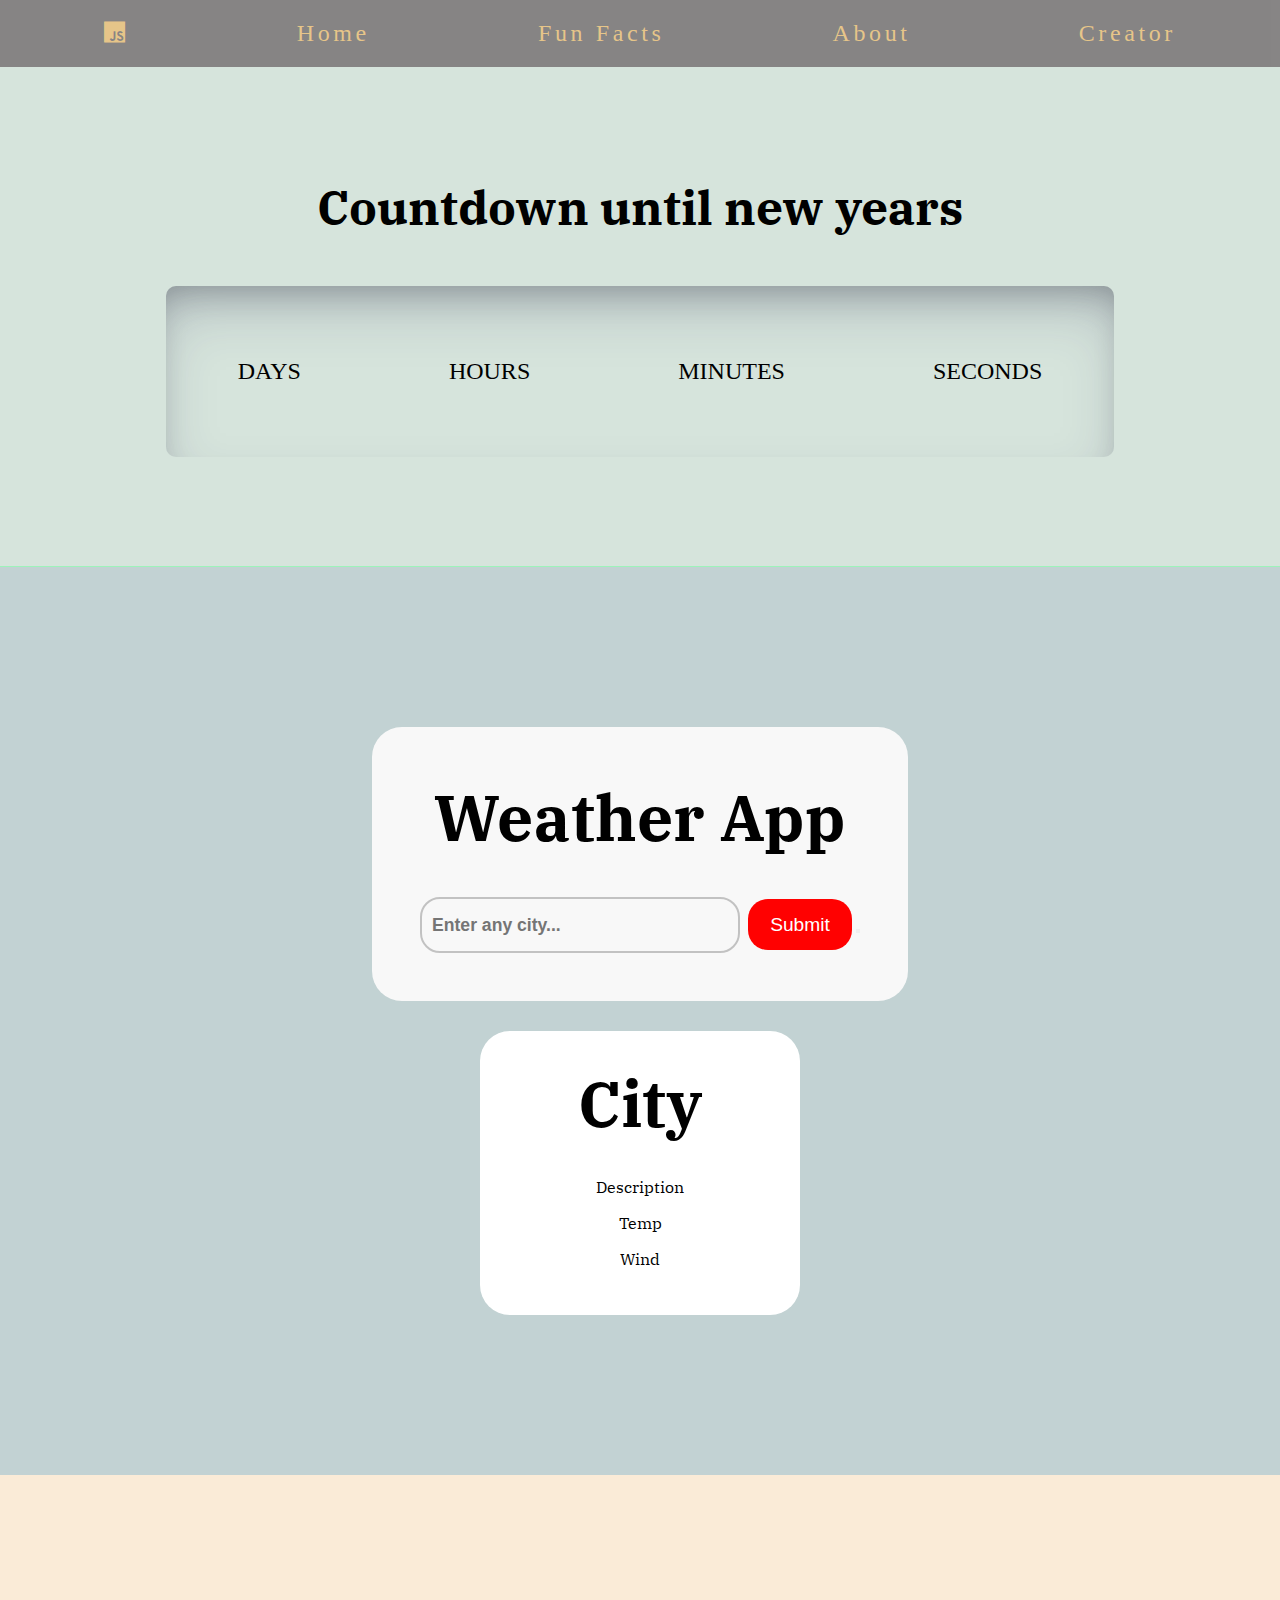
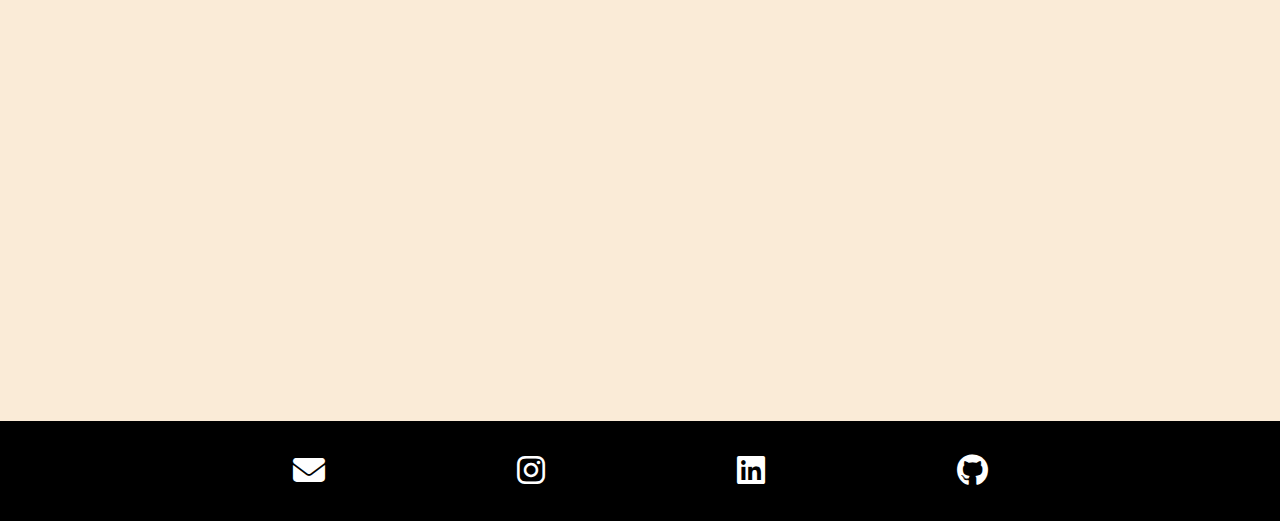
<file: index.html>
<!DOCTYPE html>
<html lang="en">
<head>
    <meta charset="UTF-8">
    <meta http-equiv="X-UA-Compatible" content="IE=edge">
    <meta name="viewport" content="width=device-width, initial-scale=1.0">
    <link rel="stylesheet" href="CSS/index.css">
    <link rel="stylesheet" href="https://cdnjs.cloudflare.com/ajax/libs/font-awesome/6.1.1/css/all.min.css">
    <link rel="stylesheet" href="CSS/index.css">
    <title>JavaScript Web Page</title>
</head>
<body>
    <Section>
        <div class="navbar">

            <div class="navbar-content">
                <a> <i class="fa-brands fa-js"></i></a>
                <a href="">Home</a>
                <a href="">Fun Facts</a>
                <a href="">About</a>
                <a href="">Creator</a>
            </div>

            <div class="hamburger">
                <span class="bar"></span>
                <span class="bar"></span>
                <span class="bar"></span>
            </div>
        </div>
    </Section>

   
    
    <section>
        <div class="countdown-timer">
            <h1> Countdown until new years</h1>
            <ul>
                <li><span id="days"></span>Days</li> 
                <li><span id="hours"></span>Hours</li> 
                <li><span id="minutes"></span>Minutes</li> 
                <li><span id="seconds"></span>Seconds</li>   
            </ul>
        </div>
    </section>

    <section>
        <div class="weather-container">
            <div class="inputs">
                <h1>Weather App</h1>
                <input type="text" placeholder="Enter any city..." id="cityinput">
                <input type="submit" value="Submit" id="add">

                <button placeholder="submit" id="add"></button>
            </div>

            <div class="display">
                <div class="wrapper">
                    <h2 id="cityoutput">City</h2>
                    <p id="description">Description</p>
                    <p id="temp">Temp</p>
                    <p id="wind">Wind</p>
                </div>
            </div>
        </div>
    </section>

    <section>
        <div class="container_map">
            <div id="google_map">
            <iframe src="https://www.google.com/maps/embed?pb=!1m18!1m12!1m3!1d3762.47214812847!2d-99.14338868509326!3d19.435199986882786!2m3!1f0!2f0!3f0!3m2!1i1024!2i768!4f13.1!3m3!1m2!1s0x85d1f92b75aa014d%3A0x17d810d20da6e8cf!2sPalacio%20de%20Bellas%20Artes!5e0!3m2!1ses-419!2sca!4v1649054671292!5m2!1ses-419!2sca" width="600" height="450" style="border:0;" allowfullscreen="" loading="lazy" referrerpolicy="no-referrer-when-downgrade"></iframe>
        </div>
        </div>
        
    </section>

    <section>
        <div class="footer">
            <ul>
                    <li><a href="mailto:carloswork067@hotmail.com"><i class="fa-solid fa-envelope"></i></a></li>
                    <li><a href="https://www.instagram.com/charliecharlie_program/"><i class="fa-brands fa-instagram"></i></a></li>
                    <li><a href="https://www.linkedin.com/in/carlos-tello-dominguez/"><i class="fa-brands fa-linkedin"></i></a></li>
                    <li><a href="https://github.com/CharlieCharlie79"><i class="fa-brands fa-github"></i></a></li>
            </ul>
        </div>
    </section>

    <script src="JS/index.js"></script>
    
</body>
</html>
</file>
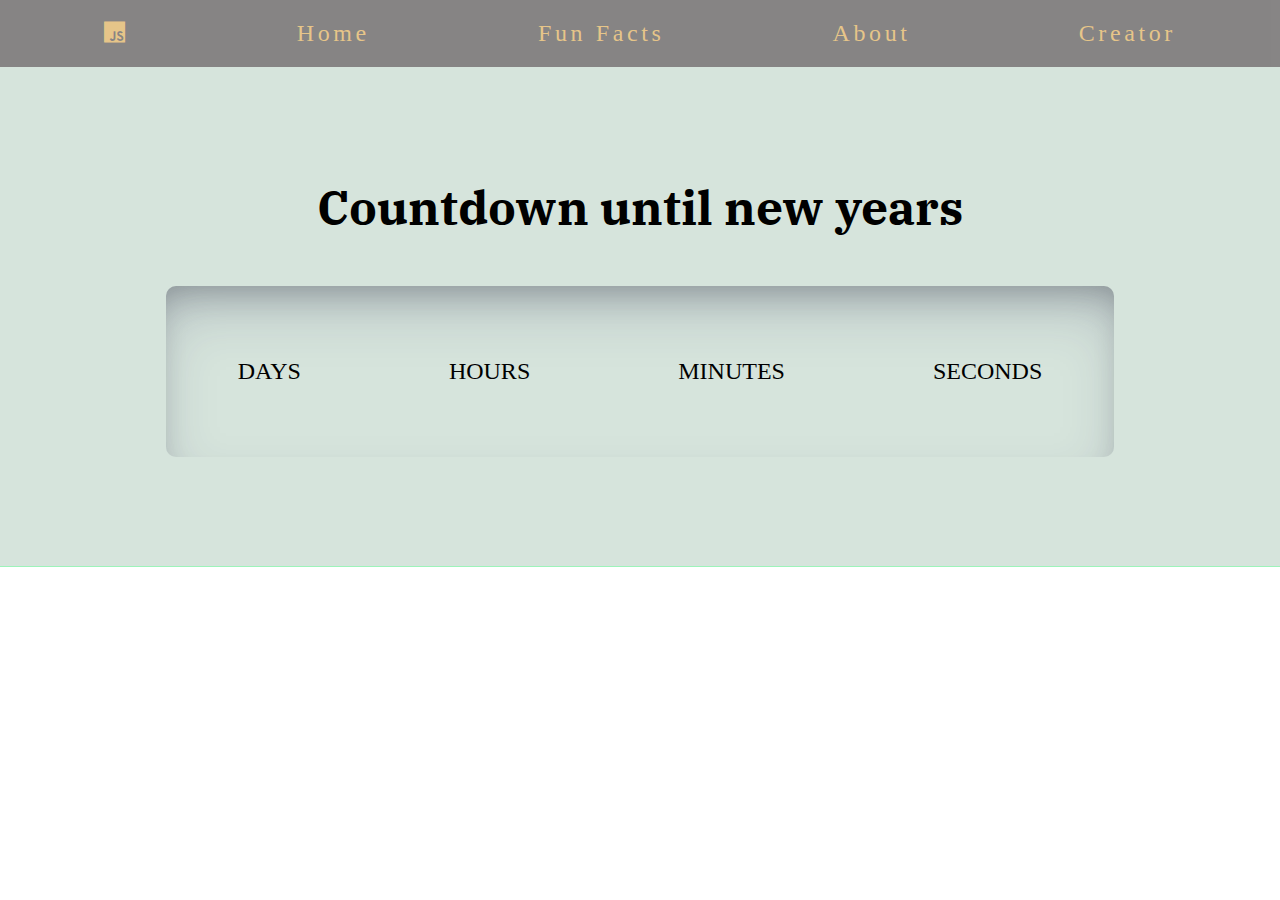
<file: HTML/index.html>
<!DOCTYPE html>
<html lang="en">
<head>
    <meta charset="UTF-8">
    <meta http-equiv="X-UA-Compatible" content="IE=edge">
    <meta name="viewport" content="width=device-width, initial-scale=1.0">
    <link rel="stylesheet" href="https://cdnjs.cloudflare.com/ajax/libs/font-awesome/6.1.1/css/all.min.css">
    <link rel="stylesheet" href="/CSS/index.css">
    <title>JavaScript Web Page</title>
</head>
<body>
    <Section>
        <div class="navbar">
            <div class="navbar-content">
                <a> <i class="fa-brands fa-js"></i></a>
                <a href="">Home</a>
                <a href="">Fun Facts</a>
                <a href="">About</a>
                <a href="">Creator</a>
            </div>
        </div>
    </Section>

    <section>
        <div class="countdown-timer">
            <h1> Countdown until new years</h1>
            <ul>
                <li><span id="days"></span>Days</li> 
                <li><span id="hours"></span>Hours</li> 
                <li><span id="minutes"></span>Minutes</li> 
                <li><span id="seconds"></span>Seconds</li>   
            </ul>
        </div>
    </section>

    <script src="/JS/index.js"></script>
</body>
</html>
</file>
<file: CSS/index.css>
@import url('https://fonts.googleapis.com/css2?family=IBM+Plex+Serif&family=Merriweather:wght@300&display=swap');
*
{
    padding:0;
    margin: 0;
    box-sizing: border-box;
}

body
{
    background-color: rgb(255, 255, 255);
    
}

.navbar
{
    background-color: rgb(15, 12, 12);
    opacity: .5;
    padding: 10px 20px;
    width: 100%; 
    left: 0px;
    top: 0px;
}


.navbar-content
{
    display: flex;
    text-align: center;
    justify-content: space-around;
}

.navbar-content a
{
    font-size: 1.5rem;
    color: rgb(206, 141, 21);
    text-decoration: none;
    letter-spacing: 0.15em;
    cursor: pointer;
    display: inline-block;
    padding: 10px 20px;
    position: relative;
}

.navbar-content a:after
{
    background: none repeat scroll 0 0 transparent;
    bottom: 0;
    content: "";
    display: block;
    height: 2px;
    left: 50%;
    position: absolute;
    background: rgb(161, 9, 9);
    transition: width 0.3s ease 0s, left 0.3s ease 0s;
    width: 0;
}

.navbar-content a:hover::after 
{
    width: 100%;
    left:0;
}

.hamburger
{
    display: none;
}

.bar
{
    display: block;
    width: 25px;
    height: 3px;
    margin: 5px auto;
    -webkit-transition:all 0.3s ease-in-out;
    transition: all 0.3s ease-in-out;
    background-color: #04d315;
}

@media only screen and (max-width: 768px)
{
    .navbar
    {

    }
    .navbar-content
    {
        position: relative;
        left: -100%;
        flex-direction: column;
        background-color: transparent;
        width: 100%;
        border-radius: 10px;
        text-align: center;
        transition: 0.3s;
        box-shadow: 0 10px 27px rgba(0, 0, 0, 0.05);
    }
 
   .navbar-content.active
    {
        left:0;
    }   

    .hamburger
    {
        display: block;
        cursor:pointer;
    }
}

/*******************************/
/* Timer */
.countdown-timer
{
    width: 100%;
    height: 500px;
    display: flex;
    flex-direction: column;
    justify-content: center;
    align-items: center;
    border-bottom: 1px solid rgb(157, 243, 186);
    background-color: rgb(214, 228, 220);
}

.countdown-timer h1
{
    font-size: 3rem;
    margin-bottom: 3rem;
    font-family: 'IBM Plex Serif', serif;
}

.countdown-timer ul
{
    box-shadow: rgba(50, 50, 93, 0.25) 0px 30px 60px -12px inset, rgba(0, 0, 0, 0.3) 0px 18px 36px -18px inset;

    border-radius: 10px;
}

.countdown-timer li 
{
    display:inline-block;
    font-size: 1.5rem;
    list-style-type: none;
    padding: 3em;
    text-transform: uppercase;
}

.countdown-timer li span
{
    display:block;
    font-size: 4.5rem;
    text-align: center;
}

@media only screen and (max-width: 768px)
{
  .countdown-timer
  {
    position: sticky;
    padding: 30rem 1rem;
    width: 100%;
    height: 500px;
    display: flex;
    flex-direction: column;
    justify-content: center;
    align-items: center;
    border-bottom: 1px solid rgb(157, 243, 186);
    background-color: rgb(214, 228, 220);
  }
}


/* Weather app */
.weather-container
{
    display: flex;
    align-items:center;
    width: 100%;
    min-width: 500px;
    height: auto;
    background-color: rgb(194, 210, 211);
    flex-direction: column;
    padding: 10rem 0px;
    font-family: 'IBM Plex Serif', serif;
}

.weather-container h1
{
    font-size: 4rem;
    padding-bottom: 20px;
}

.weather-container .display
{
    background: white;
    margin-top: 30px;
    height: auto;
    min-width: 20rem;
    width: auto;
    border-radius: 30px;
}

.weather-container .wrapper
{
    display: flex;
    flex-direction: column;
    align-items: center;
    padding: 30px 40px;  
}

.weather-container .wrapper h2
{
    font-size: 4rem;
    padding-bottom: 2rem;
}

.weather-container .wrapper p
{
    padding-bottom: 1rem;
}

.inputs
{
    padding: 3rem  3rem ;
    text-align: center;
    justify-content: center;
    background: rgb(248, 248, 248);
    border-radius: 30px;
    cursor: pointer;
}

.inputs input[type="text"]
{
    height: 3.5rem;
    width: 20rem;
    background: #212121;
    font-weight: bold;
    font-size: 1.1rem;
    padding: 10px;
    border: none;
    background-color: transparent;
    border: 2px solid #c2c2c2;
    border-radius: 20px;
    margin-right: 4px;
}

.inputs input[type="submit"]
{
    height:  3.2rem;
    width: 6.5rem;
    background: #ff0101;
    font-size: 1.2rem;
    margin-top: 20px;
    border: none;
    border-radius: 20px;
    color: white;
    transition: 0.4s ease-in-out;
    cursor: pointer;
}

.inputs input[type="submit"]:hover
{
    font-size: 1.3rem;
    background-color: #1950b696;
    color: #0400ff;
}

/*Map*/
.container_map
{
    background-color: antiquewhite;
}

#google_map
{
    padding: 3rem 0;
    display: flex;
    justify-content: center;
    align-items: center;
    border-radius: 15px;
}

/* Footer */
.footer
{
    background-color: black;
    min-height: 100px;
    position: relative;
}

.footer ul 
{
    margin: 0;
    position: absolute;
    top: 50%;
    left: 50%;
    -ms-transform: translate(-50%, -50%);
    transform: translate(-50%, -50%);
    display:flex;
}

.footer ul li
{
    padding: 0 6rem;
}

.footer ul li a
{
    color: white; 
    font-size: 2rem;
    transition: 0.4s;
}

.footer ul li a:hover
{
    font-size: 3rem;
    color:rgb(0, 119, 255);
}
</file>
